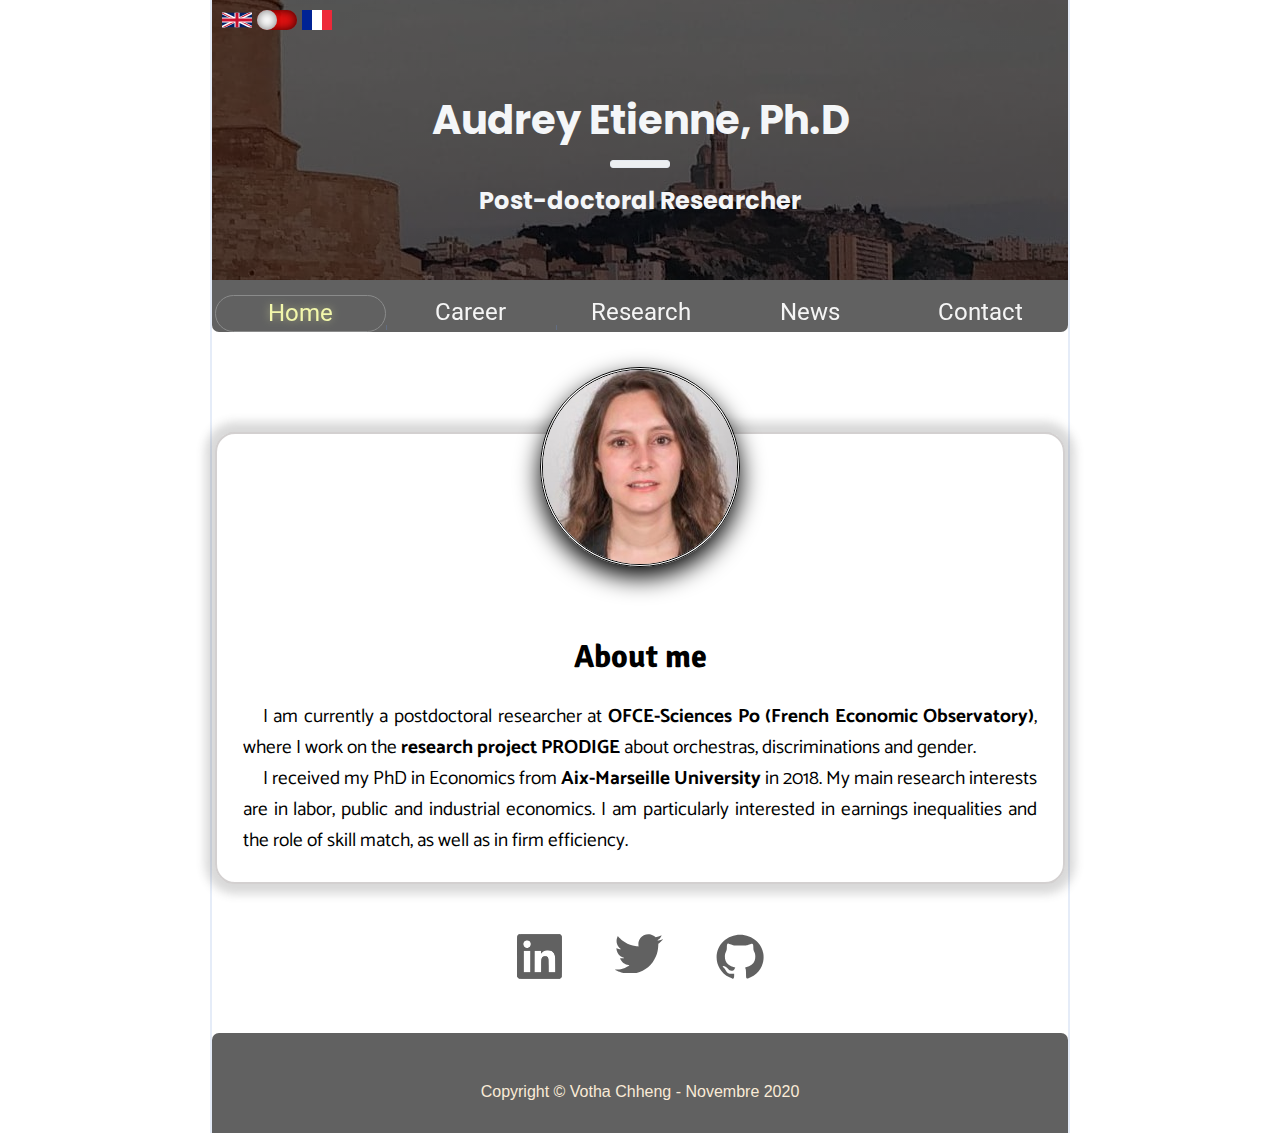
<file: index.html>
<!DOCTYPE html>
<html lang="en" prefix="og: https://ogp.me/ns#">
<head>
    <meta http-equiv="Content-Type" content="text/html"/>
    <meta charset="UTF-8">
    <meta name="viewport" content="width=device-width, initial-scale=1.0">
    <meta name="robots" content="all" />
    <meta name="description" content="Audrey Etienne PhD in economics and microeconometrics, economist. My main research interest are subjects such as labor, public and industrial economics, earnings inequalities and the role of skill match, as well as firm efficiency.">
    <meta property="og:url" content="https://audreyetienne.github.io"/>
    <meta property="og:type" content="website"/>
    <meta property="og:title" content="Audrey Etienne Ph.D economics, microeconometrics"/>
    <meta property="og:description" content="Audrey Etienne is a post-doctoral researcher in microeconometrics. Her main research interest are subjects such as labor, public and industrial economics, earnings inequalities and the role of skill match, as well as firm efficiency."/>
    <meta property="og:image" content="https://avatars.githubusercontent.com/u/68387731?v=4"/>
    <meta property="og:url" content="https://audreyetienne.github.io"/>
    <meta property="og:site_name" content="Audrey Etienne"/>
    <link rel="icon" type="image/png" href="./assets/bar-chart-svgrepo-com.svg">
    <link rel="stylesheet" href="singlePageStyle.css">
    <link href="https://fonts.googleapis.com/css2?family=Secular+One&display=swap" rel="stylesheet">
    <link href="https://fonts.googleapis.com/css2?family=Poppins&display=swap" rel="stylesheet">
    <link href="https://fonts.googleapis.com/css2?family=Nunito&display=swap" rel="stylesheet">
    <link href="https://fonts.googleapis.com/css2?family=Roboto:wght@300&display=swap" rel="stylesheet">
    <link rel="preconnect" href="https://fonts.gstatic.com">
    <link href="https://fonts.googleapis.com/css2?family=Signika&display=swap" rel="stylesheet">
    <link href="https://fonts.googleapis.com/css2?family=Josefin+Sans&display=swap" rel="stylesheet">
    <link href="https://fonts.googleapis.com/css2?family=Catamaran&display=swap" rel="stylesheet">
    <link href="https://fonts.googleapis.com/css2?family=Lora&display=swap" rel="stylesheet">
    <link href="https://fonts.googleapis.com/css2?family=Kanit&display=swap" rel="stylesheet">
    
    <title>Audrey Etienne PhD in Economics</title>
</head>
<body>
  <div class="container w-75" >
    <header>
        <div id="choix-langue">
            
        </div>
        <div class="header-content">
            
        </div>
    </header>

    <nav class="navbar sticky-top">
      <ul>
        <li id="nav-item-1" class="active"></li>
        <li id="nav-item-2"></li>
        <li id="nav-item-3"></li>
        <li id="nav-item-4"></li>
        <li id="nav-item-5"></li>
      </ul>
    </nav>

    <!-- Page d'accueil -->
    <div id="home" class="main-content">
      <main>
        <div class="border-id"><img src="./assets/id-photo.jpg" width = "200" class="photo-id"/></div>     
        <h3 class="titre"></h3>
        <p id="about-me"></p>    
      </main>
    
      <section>
        <div class="logos">
          <div>
            <a href="https://www.linkedin.com/in/audrey-etienne-ph-d-766a3b2a/" target="_blank">
              <svg width="45" viewBox="0 0 142 142" fill="none" xmlns="http://www.w3.org/2000/svg">
                <path d="M7.5479 141.209C5.14085 140.445 3.26336 139.003 1.89117 136.865C0.159696 134.167 0.271861 138.734 0.271861 70.9342C0.271861 16.2091 0.31725 9.22322 0.68192 7.82315C1.44243 4.90338 3.52039 2.43528 6.32552 1.11998L7.81249 0.42276H71.0479H134.283L135.77 1.11998C138.575 2.43528 140.653 4.90338 141.414 7.82315C141.779 9.22322 141.824 16.2091 141.824 70.9342C141.824 125.659 141.779 132.645 141.414 134.045C140.653 136.965 138.575 139.433 135.77 140.748L134.283 141.446L71.4448 141.495C21.2874 141.535 8.39266 141.477 7.5479 141.209V141.209ZM42.3406 87.0738V53.2071H31.7573H21.1739V87.0738V120.94H31.7573H42.3406V87.0738ZM76.4726 102.75C76.4731 91.3631 76.5803 83.6697 76.7594 82.179C77.3286 77.4405 79.0293 73.9003 81.5731 72.1588C83.8898 70.5727 84.9136 70.3069 88.775 70.2889C92.0271 70.2737 92.3049 70.3145 93.8713 71.0379C96.4889 72.2468 98.1695 74.5087 99.1475 78.1391C99.5421 79.6041 99.6114 82.1914 99.7409 100.303L99.8875 120.808L110.405 120.877L120.922 120.947V99.6906C120.922 86.6233 120.813 77.3211 120.64 75.5443C119.797 66.9064 117.69 61.5515 113.501 57.3942C109.957 53.8781 105.52 52.161 98.5142 51.5944C89.1287 50.8354 81.7723 53.9529 76.9734 60.7231L75.6781 62.5506V57.8789V53.2072H65.4917H55.3052V87.0739V120.941H65.8885H76.4719L76.4727 102.75L76.4726 102.75ZM35.5217 43.3973C38.8718 42.2687 41.2114 40.1701 42.7994 36.8694C44.9663 32.3649 43.971 26.8065 40.3488 23.1844C37.7755 20.6111 34.5806 19.4369 30.7949 19.673C26.4173 19.9461 22.6687 22.5439 20.7146 26.6587C18.6357 31.0363 19.4044 36.3354 22.6405 39.9347C25.0389 42.6023 27.9986 43.9085 31.6995 43.9325C33.2486 43.9426 34.3685 43.7857 35.5217 43.3973V43.3973Z" fill=" rgb(97, 97, 97)"/>
                <path d="M5.72018 140.045C4.77729 139.59 3.24649 137.997 2.31839 136.505L0.630951 133.792L0.786304 70.8861C0.921977 15.9495 1.08902 7.69562 2.1049 5.73112C4.64277 0.823434 0.173841 1.12201 71.0908 1.12201H135.545L137.865 3.20088C139.252 4.44377 140.465 6.49573 140.882 8.30356C141.797 12.2684 141.801 129.803 140.887 133.792C140.441 135.736 139.31 137.558 137.721 138.894L135.248 140.973L71.3412 140.922C26.7573 140.886 6.91618 140.621 5.72018 140.045ZM42.5863 86.9226V52.5268H31.625H20.6637V86.9226V121.318H31.625H42.5863V86.9226ZM76.7623 100.719C77.1347 78.4377 77.4325 76.6727 81.4449 72.9718C83.0239 71.5153 84.4757 71.0513 88.1946 70.8145C92.4062 70.5463 93.1867 70.7265 95.2187 72.4363C98.893 75.528 99.2827 78.2489 99.2827 100.806V121.318H110.305H121.328L121.027 95.8051C120.764 73.5291 120.551 69.812 119.351 66.5119C115.442 55.7557 108.651 51.4043 95.881 51.4739C87.7817 51.518 84.8744 52.6063 79.5498 57.5867L75.8482 61.0491V56.7666V52.4841L65.4539 52.6944L55.0595 52.9047L54.8628 87.1116L54.6661 121.318H65.5421H76.418L76.7623 100.719ZM38.6022 42.2099C42.5746 39.2441 43.7202 36.9 43.7202 31.7381C43.7202 26.5948 42.5727 24.2307 38.6572 21.3073C33.8697 17.7329 24.5722 19.562 21.442 24.6941C17.3823 31.3501 19.6927 40.1971 26.2692 43.1787C29.4649 44.6275 36.0578 44.1096 38.6022 42.2099V42.2099Z" fill=" rgb(97, 97, 97)"/>
              </svg>
            </a>
          </div>
          <div>
            <a href="#" target="_blank">
              <svg width="48" viewBox="0 0 245 203" fill="none" xmlns="http://www.w3.org/2000/svg">
                <path d="M57.2991 201.809C45.885 200.263 32.7515 196.883 22.5687 192.871C17.34 190.81 2.55459 183.617 0.634777 182.2C-0.152187 181.619 1.1153 181.502 10.7524 181.271C25.5331 180.917 34.5355 179.211 46.4756 174.502C57.134 170.298 74.0534 160.349 72.754 159.05C72.6392 158.935 70.5484 158.615 68.1078 158.338C60.8095 157.512 51.1184 153.826 44.5933 149.396C38.0963 144.986 32.3118 138.252 28.3173 130.45C26.8907 127.664 25.8342 125.205 25.9696 124.986C26.1051 124.767 30.4037 124.468 35.5222 124.322C44.6661 124.062 47.4323 123.706 47.7514 122.748C47.8398 122.483 46.6597 121.918 45.1291 121.492C43.5984 121.067 40.4426 119.893 38.1161 118.884C23.9987 112.761 12.7534 99.7686 9.10476 85.3654C8.15102 81.6005 6.80704 73.146 7.11357 72.8395C7.16647 72.7866 9.0365 73.4768 11.2692 74.3732C13.5019 75.2697 16.9896 76.431 19.0198 76.9539C23.4755 78.1015 30.005 78.7111 30.005 77.9794C30.005 77.7043 28.9592 76.7114 27.6809 75.7731C24.7825 73.6455 19.1748 67.6781 16.8376 64.2343C14.279 60.4642 11.4699 54.6647 10.1022 50.329C8.31943 44.6771 7.71675 39.548 8.03535 32.7386C8.3774 25.4279 9.50283 20.9781 12.8991 13.5077L14.2403 10.5576L17.2992 14.132C21.6225 19.184 33.5892 30.2786 39.325 34.5526C54.2952 45.7078 72.584 54.5254 90.2403 59.1006C98.3828 61.2105 108.153 62.8361 114.517 63.1401L120.206 63.4117L119.846 60.876C119.195 56.2917 119.366 45.1338 120.146 41.3581C123.144 26.8429 133.761 13.053 146.946 6.54832C158.669 0.765105 170.488 -0.53581 182.711 2.61175C190.377 4.58588 198.561 9.06067 204.402 14.4719L207.269 17.1283L212.402 15.7724C219.442 13.9124 224.921 11.9202 232.062 8.62315C235.393 7.0851 238.217 5.92506 238.338 6.04528C238.458 6.16549 237.469 8.3806 236.14 10.9678C231.894 19.2335 226.596 25.4735 220.05 29.9191C218.537 30.9465 217.299 32.021 217.299 32.3071C217.299 33.5342 230.051 30.8371 239.985 27.5091C242.333 26.7225 244.351 26.1761 244.469 26.2947C245.274 27.0994 231.059 42.3328 224.84 47.3307L221.156 50.2914L220.858 58.0805C219.998 80.5415 216.552 96.5138 208.519 115.276C187.686 163.929 145.842 195.573 94.0191 201.863C86.3494 202.794 64.3299 202.762 57.2991 201.809V201.809Z" fill=" rgb(97, 97, 97)"/>
              </svg>
            </a>
          </div>
          <div>
            <a href="https://github.com/audreyetienne" target="_blank">
              <svg width="48" viewBox="0 0 102 97" fill="none" xmlns="http://www.w3.org/2000/svg">
                <path d="M28.5271 91.9645C-1.65355 77.4933 -8.10951 38.4426 15.8794 15.4615C35.4546 -3.29116 66.9502 -3.29116 86.5253 15.4615C110.641 38.5636 104.029 77.6414 73.5571 92.1062C64.0649 96.6122 63.8298 96.428 63.8229 84.4794C63.8189 78.2677 63.4466 74.8253 62.6118 73.2923C61.4523 71.1629 61.4929 71.06 63.6692 70.6157C73.0096 68.7087 79.6759 63.8049 82.0423 57.1004C84.2581 50.8226 84.009 42.5355 81.4685 38.0115C79.9404 35.2903 79.416 33.0723 79.3714 29.1417C79.2851 21.5394 78.5738 19.9866 75.4516 20.5848C74.0678 20.8499 71.1704 21.8484 69.0131 22.8036C65.5597 24.3327 63.4801 24.5543 51.6232 24.6564C39.262 24.7628 37.8101 24.6217 33.9472 22.938C31.6325 21.9292 28.5458 20.8785 27.0878 20.6032C24.8225 20.1755 24.3393 20.3789 23.7649 22.0016C23.3953 23.0459 23.0661 26.259 23.0334 29.1417C22.9888 33.0723 22.4643 35.2903 20.9362 38.0115C18.3957 42.5355 18.1466 50.8226 20.3624 57.1004C22.7265 63.7982 29.4016 68.7127 38.7121 70.61L40.9517 71.0665L39.3715 74.1997C38.1225 76.6763 37.1897 77.4411 34.921 77.8489C30.9453 78.5634 28.2726 77.3826 24.98 73.4571C21.9723 69.8711 18.6928 67.8464 15.8922 67.8464C13.6015 67.8464 13.6953 69.8575 16.0599 71.4442C17.1011 72.1428 19.0944 74.577 20.4897 76.8535C24.2231 82.9449 26.635 84.3766 33.1635 84.3766H38.5722L38.5742 88.8518C38.5762 92.8647 37.6061 95.2623 35.9804 95.2623C35.6637 95.2623 32.3096 93.7783 28.5268 91.9645H28.5271Z" fill=" rgb(97, 97, 97)"/>
                </svg>
            </a> 
          </div>    
        </div>
      </section>

    </div>
    

    <!-- Career -->
    <div id="career" class="main-content hidden">
      <aside class="mini-navbar">
          <ul>
              <li><div></div></li>
              <li><div></div></li>
              <li><div></div></li>              
          </ul>   
      </aside>
      <div id="cv-titre"><small></small></div>
      <div id="down-arrow"><img src="./assets/down-arrow.svg" alt="down-arrow"></div>
      <main id="parcours">
        <h3 class="titre"></h3>
        <div class="action">
            
            <div id="annee-2020"></div>
            <div class="espace-scroll"></div>
            <h2></h2>
            
            <div>
              <table>
                <tr>
                  <td class="colonne-1">2019-2020</td><td class="description"></td>
                  
                </tr>
                <tr>
                  <td class="colonne-1">2019-2020</td><td class="description"></td>
                </tr>
                <tr>
                  <td class="colonne-1">2018-2019</td><td class="description"></td>
                </tr>
                <tr>
                  <td class="colonne-1">2017-2018</td><td class="description"></td>
                </tr>
                <tr>
                  <td class="colonne-1">2014-2018</td><td class="description"></td>
                </tr>
              </table>
            </div>

            <div id="annee-2019"></div>
            <div class="espace-scroll"></div>
            <h2></h2>
            <div>
              <table>
                <tr>
                  <td class="colonne-1">2019-2020</td><td class="description"></td>
                </tr>
                <tr>
                  <td class="colonne-1">2018-2019</td><td class="description"></td>
                </tr>
                <tr>
                  <td class="colonne-1">2017-2018</td><td class="description"></td>
                </tr>
                <tr>
                  <td class="colonne-1">2013 to date</td><td class="description"></td>
                </tr>
                <tr>
                  <td class="colonne-1">2012–2013</td><td class="description"></td>
                </tr>
                <tr>
                  <td class="colonne-1">2009–2010</td><td class="description"></td>
                </tr>
              </table>
            </div>

            <div id="annee-2018"></div>
            <div class="espace-scroll"></div>
            <h2></h2>
            <div>
              <table>
                <tr>
                  <td class="colonne-1">2011–2014</td><td class="description"></td>
                </tr>
                <tr>
                  <td class="colonne-1">2007–2011</td><td class="description"></td>
                </tr>
              </table>
            </div>
        
        <div id="up-arrow" class="up-arrow">
            <img src="./assets/up-arrow.svg" alt="up-arrow">
        </div>
        <small></small>
    </main>
    <div id="cv-conteneur">
      <div>
      <h5></h5>
      </div>     
      <div id="pdf-cv">        
          <a href ="./downloads/Audrey_Etienne_CV2020.pdf" download="CV_Audrey_Etienne"><img src="./assets/cv.svg" width ="80" alt="cv-telecharger" ></a>
      </div>
    </div>
    </div>

    <!-- Work -->
    <div id="work" class="main-content hidden">
      <main>
        <div id="work-main">
          <h3 class="titre"></h3>
          <ul id="work-items">
            <li class="selected"><span>Working papers</span>  
            </li>
            <li><span>Work in progress</span>  
            </li>
          </ul>
          <div class="choix-liste">
            <div class="conteneur-liste display">
              <h4>Working papers</h4>
              <ul>
                <li>
                  <div class="list-title">&#8226; <a href="https://www.iza.org/publications/dp/11924/public-sector-wage-gaps-over-the-long-run-evidence-from-panel-administrative-data" target="_blank" >Public Sector	Wage	Gaps over	the	Long Run	:	Evidence from Panel Administrative Data</a></div>
                  <span>Joint with <b>O. Bargain</b> & <b>B. Melly</b> (2018)</span>
                  <div class="work-date">Show abstract &#x25bc;</div>
                  <div class="work-text-container">
                    <div class="work-text">
                        <p>
                            <b>With	the	increase in	national	debts</b>,	pay	freezes	are	imposed	for	several	years	in	the	public sector	of	some	countries,	at	the	risk	of	decreasing	the	quality	of	public	services.	Since	public wage	setting	policies	should	account	for	relevant	comparisons	with the	private	sector,	<b>we provide	novel	evidence	on	the	public	sector	wage	gap	throughout	the	wage	distribution	in	France,	taking	a	long-term	perspective</b>.	
                        </p>
                        <p>
                            We	exploit	a	long	administrative	panel	dataset	(1988-2013)	and	suggest	methodological	innova&shy;tions.	We	estimate	the	public	sector	premia/penalties on	the	unconditional	wage	distribution	while	accounting	for	quantile-specific	fixed	effects	and	a	jack&shy;knife	correction	for	the	potential	incidental	parameter	bias.	We	find	that	the	public	wage	gap	is	broadly	negative	in	France,	with	larger	penalties	at	the	top,	which	con&shy;tribute	to	a	compression	of	the	wage	distribution	by	the	public	sector.	We	show	that	<b>this	com&shy;pression	effect	is	partly	concealed	by	the	incidental	parameter	bias</b>.	Time	changes	in	the	wage	gap	over	25	years	are	consistently	explained	by	a	mix	of	political	and	business	cycles.	The	unobserved	skill	gap	between	sectors	reveals	the	extent	of	positive	selection	into	public	jobs.	It	tends	to	decline	in	the	1990s, a	period	characterized	by	the	growth	of	public	employment	and	a	move	towards	less selective	recruitment	schemes.	More	cri&shy;tically, it	totally	disappears	among	top	earners	in	the	recent	period,	suggesting	the	detrimental	effect	of	nominal	wage	freeze	and	the	absence	of	performance-based	re&shy;muneration	among	public	sector	executives.	
                        </p>
                    </div>
                    <div class="keywords-container">
                        <div class="keywords">Keywords :</div>
                        <div class="keywords-span">
                            <div ><span class="key-item">public sector</span></div>
                            <div><span class="key-item">wage gap</span></div>
                            <div ><span class="key-item">unconditional quantile regression</span></div>
                            <div ><span class="key-item">fixed effects</span></div>
                        </div>  
                    </div>
                  </div>
                </li>
                <li>
                  <div class="list-title">&#8226; <a href="https://www.sciencedirect.com/science/article/pii/S0147596721000147" target="_blank" >Informal Pay Gaps in Good and Bad Times : Evidence from Russia</a></div>
                  <span>Joint with <b>O. Bargain</b> & <b>B. Melly</b> (2018)</span>
                  <div class="work-date">Show abstract &#x25bc;</div>
                  <div class="work-text-container">
                    <div class="work-text">
                      <p>
                        <b>Poverty and inequality</b> have been rising since the great recession in Russia. An under-studied aspect is the role played by informal work, which is traditionally large but has further increased recently. To cha&shy;racterize the heterogeneity of the labor force and the wage dynamics around the crisis, we undertake detailed estimations of the informal pay gap at the mean and along the distribution, relying on the Russian Longitudinal Monitoring Survey 2003-2015. Our approach com&shy;prises three original features: 
                        <b><ul>
                          <li>(i) we rely on unconditional quantile effects of informality (rather than on conditional wage gaps, more difficult to interpret);</li>
                          <li>(ii) we incorporate quantilespecific fixed effects using a tractable approach;</li>
                          <li>(iii) we suggest a treatment of the incidental parameter bias.</li>
                        </ul></b>
                        </p>
                      <p>
                        Over the period, small informal wage penalties are found among the low-wage workers but do not suggest heavily segmented labor markets. An earning premium is observed for informal self-em&shy;ployed in the upper half of the distribution.<b> Important gender dif&shy;ferences are observed.</b>
                      </p>
                      <p>
                        While individual fixed effects play no role for women, <b>there is a substantial negative selection into informal salary work for men on average and particularly at low wages</b>. It arises in the wake of the Great Recession, pointing to a shakeout of less productive wor&shy;kers in the formal sector while low-tier informal employment tends to become more of a last resort option.
                      </p>
                    </div>
                    <div class="keywords-container">
                        <div class="keywords">Keywords :</div>
                        <div class="keywords-span">
                          <div ><span class="key-item">Russia</span></div>
                          <div><span class="key-item">informal employment</span></div>
                          <div ><span class="key-item">wage gap</span></div>
                          <div ><span class="key-item">unconditional quantile regression</span></div>
                          <div ><span class="key-item">fixed effects</span></div>
                          <div ><span class="key-item">incidental parameter bias</span></div>
                          <div ><span class="key-item">jackknife</span></div> 
                        </div>  
                    </div>
                  </div>
                </li>
              </ul>
            </div>
            <div class="conteneur-liste">
              <h4>Work in progress</h4>
              <ul>
                <li>
                  <div class="list-title">&#8226; Analysis of Labour-Managed Firms in Good and Bad Times</div>
                  <span>(2020)</span>
                  <div class="work-date">Show abstract &#x25bc;</div>
                  <div class="work-text-container">
                    <div class="work-text">
                      <p>
                        <b>The Great Recession</b> recently revealed the resilience of labour-managed firms showing fewer
                        lay-offs and bankruptcies than other firms. Previous studies pointed to a higher or similar
                        productivity level in <b>French labour-managed firms (SCOP)</b>.
                        </p>
                        <p>However, the short-term dy&shy;namics of labour-managed firms productivity has still not been investigated, especially in reaction to an economic crisis. We make use of a large French employee-employer administrative panel data set covering years 2005-2011 to do a precise study of labour-managed firms resilience and its factors. We adress more specifically the role of workers self-selection by accoun&shy;ting for labour composition and workers non-pecuniary mo&shy;tives estimated via a Roy selection model extended with non-pecuniary de&shy;cision factors. <b>We find that French labour-managed firms resilience may not be explained by a higher productivity level but by institu&shy;tional and financial specificities and possibly labour costs adjust&shy;ments</b>. We also confirm for the recent period and on a large scale that the SCOP total factor pro&shy;ductivity level is not significantly different from the other firms.
                        </p>
                        <p><b>Finally</b>, we find results that sup&shy;port the hypothesis that employees non-pecuniary motives accounts for a part of French labour-ma&shy;naged firms productivity in two of the three industries studied (manu&shy;facturing and transports), while SCOP-specific non-pecuniary mo&shy;tives factors (democratic go&shy;vernance) may be less effective in other industries (trade).
                        </p>
                    </div>
                    <div class="keywords-container">
                      <div class="keywords">Keywords :</div>
                      <div class="keywords-span">
                        <div><span class="key-item">labour-managed firm</span></div>
                        <div><span class="key-item">non-pecuniary motives</span></div>
                        <div><span class="key-item">productivity</span></div>
                        <div><span class="key-item">employee ownership</span></div>
                        <div><span class="key-item">worker cooperative</span></div>
                      </div> 
                    </div>
                  </div> 
                </li>
              </ul>
            </div>    
      </main>
    </div>


    <!-- News -->
    <div id="news" class="main-content hidden">
      <main>    
        <h3 class="titre"></h3>
        <div class="separation"></div>
        <div class="news-content"></div>
      </main>
    </div>



    <!-- Contact -->
    <div id="contact" class="main-content hidden">
      <main>    
        <h3 class="titre">Contact</h3>
        <div class="card">
          <div class="logos">
            <div>
              <a href="https://www.linkedin.com/in/audrey-etienne-ph-d-766a3b2a/" target="_blank">
                <svg width="45" viewBox="0 0 142 142" fill="none" xmlns="http://www.w3.org/2000/svg">
                  <path d="M7.5479 141.209C5.14085 140.445 3.26336 139.003 1.89117 136.865C0.159696 134.167 0.271861 138.734 0.271861 70.9342C0.271861 16.2091 0.31725 9.22322 0.68192 7.82315C1.44243 4.90338 3.52039 2.43528 6.32552 1.11998L7.81249 0.42276H71.0479H134.283L135.77 1.11998C138.575 2.43528 140.653 4.90338 141.414 7.82315C141.779 9.22322 141.824 16.2091 141.824 70.9342C141.824 125.659 141.779 132.645 141.414 134.045C140.653 136.965 138.575 139.433 135.77 140.748L134.283 141.446L71.4448 141.495C21.2874 141.535 8.39266 141.477 7.5479 141.209V141.209ZM42.3406 87.0738V53.2071H31.7573H21.1739V87.0738V120.94H31.7573H42.3406V87.0738ZM76.4726 102.75C76.4731 91.3631 76.5803 83.6697 76.7594 82.179C77.3286 77.4405 79.0293 73.9003 81.5731 72.1588C83.8898 70.5727 84.9136 70.3069 88.775 70.2889C92.0271 70.2737 92.3049 70.3145 93.8713 71.0379C96.4889 72.2468 98.1695 74.5087 99.1475 78.1391C99.5421 79.6041 99.6114 82.1914 99.7409 100.303L99.8875 120.808L110.405 120.877L120.922 120.947V99.6906C120.922 86.6233 120.813 77.3211 120.64 75.5443C119.797 66.9064 117.69 61.5515 113.501 57.3942C109.957 53.8781 105.52 52.161 98.5142 51.5944C89.1287 50.8354 81.7723 53.9529 76.9734 60.7231L75.6781 62.5506V57.8789V53.2072H65.4917H55.3052V87.0739V120.941H65.8885H76.4719L76.4727 102.75L76.4726 102.75ZM35.5217 43.3973C38.8718 42.2687 41.2114 40.1701 42.7994 36.8694C44.9663 32.3649 43.971 26.8065 40.3488 23.1844C37.7755 20.6111 34.5806 19.4369 30.7949 19.673C26.4173 19.9461 22.6687 22.5439 20.7146 26.6587C18.6357 31.0363 19.4044 36.3354 22.6405 39.9347C25.0389 42.6023 27.9986 43.9085 31.6995 43.9325C33.2486 43.9426 34.3685 43.7857 35.5217 43.3973V43.3973Z" fill="#6C5D53"/>
                  <path d="M5.72018 140.045C4.77729 139.59 3.24649 137.997 2.31839 136.505L0.630951 133.792L0.786304 70.8861C0.921977 15.9495 1.08902 7.69562 2.1049 5.73112C4.64277 0.823434 0.173841 1.12201 71.0908 1.12201H135.545L137.865 3.20088C139.252 4.44377 140.465 6.49573 140.882 8.30356C141.797 12.2684 141.801 129.803 140.887 133.792C140.441 135.736 139.31 137.558 137.721 138.894L135.248 140.973L71.3412 140.922C26.7573 140.886 6.91618 140.621 5.72018 140.045ZM42.5863 86.9226V52.5268H31.625H20.6637V86.9226V121.318H31.625H42.5863V86.9226ZM76.7623 100.719C77.1347 78.4377 77.4325 76.6727 81.4449 72.9718C83.0239 71.5153 84.4757 71.0513 88.1946 70.8145C92.4062 70.5463 93.1867 70.7265 95.2187 72.4363C98.893 75.528 99.2827 78.2489 99.2827 100.806V121.318H110.305H121.328L121.027 95.8051C120.764 73.5291 120.551 69.812 119.351 66.5119C115.442 55.7557 108.651 51.4043 95.881 51.4739C87.7817 51.518 84.8744 52.6063 79.5498 57.5867L75.8482 61.0491V56.7666V52.4841L65.4539 52.6944L55.0595 52.9047L54.8628 87.1116L54.6661 121.318H65.5421H76.418L76.7623 100.719ZM38.6022 42.2099C42.5746 39.2441 43.7202 36.9 43.7202 31.7381C43.7202 26.5948 42.5727 24.2307 38.6572 21.3073C33.8697 17.7329 24.5722 19.562 21.442 24.6941C17.3823 31.3501 19.6927 40.1971 26.2692 43.1787C29.4649 44.6275 36.0578 44.1096 38.6022 42.2099V42.2099Z" fill="white"/>
                </svg>
              </a>
            </div>
            <div>
              <a href="#" target="_blank">
                <svg width="48" viewBox="0 0 245 203" fill="none" xmlns="http://www.w3.org/2000/svg">
                  <path d="M57.2991 201.809C45.885 200.263 32.7515 196.883 22.5687 192.871C17.34 190.81 2.55459 183.617 0.634777 182.2C-0.152187 181.619 1.1153 181.502 10.7524 181.271C25.5331 180.917 34.5355 179.211 46.4756 174.502C57.134 170.298 74.0534 160.349 72.754 159.05C72.6392 158.935 70.5484 158.615 68.1078 158.338C60.8095 157.512 51.1184 153.826 44.5933 149.396C38.0963 144.986 32.3118 138.252 28.3173 130.45C26.8907 127.664 25.8342 125.205 25.9696 124.986C26.1051 124.767 30.4037 124.468 35.5222 124.322C44.6661 124.062 47.4323 123.706 47.7514 122.748C47.8398 122.483 46.6597 121.918 45.1291 121.492C43.5984 121.067 40.4426 119.893 38.1161 118.884C23.9987 112.761 12.7534 99.7686 9.10476 85.3654C8.15102 81.6005 6.80704 73.146 7.11357 72.8395C7.16647 72.7866 9.0365 73.4768 11.2692 74.3732C13.5019 75.2697 16.9896 76.431 19.0198 76.9539C23.4755 78.1015 30.005 78.7111 30.005 77.9794C30.005 77.7043 28.9592 76.7114 27.6809 75.7731C24.7825 73.6455 19.1748 67.6781 16.8376 64.2343C14.279 60.4642 11.4699 54.6647 10.1022 50.329C8.31943 44.6771 7.71675 39.548 8.03535 32.7386C8.3774 25.4279 9.50283 20.9781 12.8991 13.5077L14.2403 10.5576L17.2992 14.132C21.6225 19.184 33.5892 30.2786 39.325 34.5526C54.2952 45.7078 72.584 54.5254 90.2403 59.1006C98.3828 61.2105 108.153 62.8361 114.517 63.1401L120.206 63.4117L119.846 60.876C119.195 56.2917 119.366 45.1338 120.146 41.3581C123.144 26.8429 133.761 13.053 146.946 6.54832C158.669 0.765105 170.488 -0.53581 182.711 2.61175C190.377 4.58588 198.561 9.06067 204.402 14.4719L207.269 17.1283L212.402 15.7724C219.442 13.9124 224.921 11.9202 232.062 8.62315C235.393 7.0851 238.217 5.92506 238.338 6.04528C238.458 6.16549 237.469 8.3806 236.14 10.9678C231.894 19.2335 226.596 25.4735 220.05 29.9191C218.537 30.9465 217.299 32.021 217.299 32.3071C217.299 33.5342 230.051 30.8371 239.985 27.5091C242.333 26.7225 244.351 26.1761 244.469 26.2947C245.274 27.0994 231.059 42.3328 224.84 47.3307L221.156 50.2914L220.858 58.0805C219.998 80.5415 216.552 96.5138 208.519 115.276C187.686 163.929 145.842 195.573 94.0191 201.863C86.3494 202.794 64.3299 202.762 57.2991 201.809V201.809Z" fill="white"/>
                </svg>
              </a>
            </div>
            <div>
              <a href="https://github.com/audreyetienne" target="_blank">
                <svg width="48" viewBox="0 0 102 97" fill="none" xmlns="http://www.w3.org/2000/svg">
                  <path d="M28.5271 91.9645C-1.65355 77.4933 -8.10951 38.4426 15.8794 15.4615C35.4546 -3.29116 66.9502 -3.29116 86.5253 15.4615C110.641 38.5636 104.029 77.6414 73.5571 92.1062C64.0649 96.6122 63.8298 96.428 63.8229 84.4794C63.8189 78.2677 63.4466 74.8253 62.6118 73.2923C61.4523 71.1629 61.4929 71.06 63.6692 70.6157C73.0096 68.7087 79.6759 63.8049 82.0423 57.1004C84.2581 50.8226 84.009 42.5355 81.4685 38.0115C79.9404 35.2903 79.416 33.0723 79.3714 29.1417C79.2851 21.5394 78.5738 19.9866 75.4516 20.5848C74.0678 20.8499 71.1704 21.8484 69.0131 22.8036C65.5597 24.3327 63.4801 24.5543 51.6232 24.6564C39.262 24.7628 37.8101 24.6217 33.9472 22.938C31.6325 21.9292 28.5458 20.8785 27.0878 20.6032C24.8225 20.1755 24.3393 20.3789 23.7649 22.0016C23.3953 23.0459 23.0661 26.259 23.0334 29.1417C22.9888 33.0723 22.4643 35.2903 20.9362 38.0115C18.3957 42.5355 18.1466 50.8226 20.3624 57.1004C22.7265 63.7982 29.4016 68.7127 38.7121 70.61L40.9517 71.0665L39.3715 74.1997C38.1225 76.6763 37.1897 77.4411 34.921 77.8489C30.9453 78.5634 28.2726 77.3826 24.98 73.4571C21.9723 69.8711 18.6928 67.8464 15.8922 67.8464C13.6015 67.8464 13.6953 69.8575 16.0599 71.4442C17.1011 72.1428 19.0944 74.577 20.4897 76.8535C24.2231 82.9449 26.635 84.3766 33.1635 84.3766H38.5722L38.5742 88.8518C38.5762 92.8647 37.6061 95.2623 35.9804 95.2623C35.6637 95.2623 32.3096 93.7783 28.5268 91.9645H28.5271Z" fill="white"/>
                </svg>
              </a>              
            </div>
            <div>
              <a href="mailto:audrey.etienne@sciencespo.frm">
                <svg width="49" height = "50" viewBox="0 0 349 264" fill="none" xmlns="http://www.w3.org/2000/svg">
                  <path d="M291.929 263.346H54.2855C23.2783 263.346 -1.94446 238.124 -1.94446 207.116V57.0908C-1.94446 26.0875 23.2822 0.86084 54.2855 0.86084H291.929C322.933 0.86084 348.156 26.0875 348.156 57.0908V207.116C348.156 238.124 322.933 263.346 291.929 263.346ZM54.2855 17.3039C32.3459 17.3039 14.4986 35.1512 14.4986 57.0908V207.116C14.4986 229.056 32.3459 246.907 54.2855 246.907H291.929C313.869 246.907 331.716 229.056 331.716 207.116V57.0908C331.716 35.1512 313.869 17.3039 291.929 17.3039H54.2855V17.3039Z" fill="white"/>
                  <path d="M41.0167 57.8727C83.0443 98.8266 125.072 139.777 167.099 180.731C174.934 188.363 186.958 176.366 179.112 168.718C137.084 127.768 95.0566 86.8143 53.029 45.8642C45.1946 38.2282 33.1706 50.2288 41.0167 57.8727Z" fill="white"/>
                  <path d="M179.112 180.731C221.139 139.781 263.167 98.8266 305.194 57.8766C313.037 50.2327 301.02 38.2282 293.182 45.8642C251.154 86.8143 209.127 127.768 167.099 168.718C159.257 176.362 171.273 188.367 179.112 180.731Z" fill="white"/>
                  <path d="M304.731 209.719C276.766 183.197 248.797 156.679 220.832 130.157C212.9 122.637 200.868 134.626 208.82 142.169C236.785 168.691 264.754 195.209 292.719 221.731C300.651 229.251 312.683 217.258 304.731 209.719Z" fill="white"/>
                  <path d="M54.2505 221.727C82.2157 195.205 110.185 168.687 138.15 142.165C146.097 134.626 134.073 122.63 126.138 130.153C98.1725 156.675 70.2034 183.193 42.2382 209.715C34.2909 217.254 46.3149 229.254 54.2505 221.727Z" fill="white"/>
                  </svg>
              </a>
            </div>    
          </div>
        </div>   
      </main>
    </div>
  
    


    <!-- Footer -->
    <div class="footer">
        
    </div>
</div>    
    <script src="./Components/choixLangue.js"></script>
    <script src="./Components/header.js"></script>
    <script src="./Components/menu.js"></script>
    <script src="./Components/routageMenu.js"></script>
    <script src="./Components/homePageContent.js"></script>
    <script src="./Components/careerPageContent.js"></script>
    <script src="./Components/workPageContent.js"></script>
    <script src="./Components/newsPageContent.js"></script>
    <script src="./Components/footer.js"></script>
</body>
</html>
</file>
<file: singlePageStyle.css>
:root{
    --main-color : rgb(97, 97, 97);
}

*{
    box-sizing: border-box;
    margin: 0;
    padding: 0
}
html {
    scroll-behavior: smooth;
}
body{
    margin: 0 auto;
    padding: 0;
    width: 1490px;
    border-left: 2px solid rgb(229, 236, 248);
    border-right: 2px solid rgb(229, 236, 248);   
}

/***********Header***************/
header{
    position:relative;
    background:linear-gradient(
        rgba(0, 0, 0, 0.6), 
        rgba(0, 0, 0, 0.6)
      ), url("./assets/banner.jpg");
    background-position: top -590px right -60px;
}
.header-content{
    display: flex;
    flex-direction: column;
    height: 240px;
    width: 100%;
    align-items: center;
}
h1{
    margin-top: 50px;
    font-weight: bold;
    font-family:'Poppins', sans-serif;
    font-size: 2.5rem;
    color: rgb(244, 246, 248);
}

h2{
    padding-top: 5px;
    color: rgb(244, 246, 248);
    font-family:'Poppins', sans-serif;
}


.trait{
    height: 0.5rem;
    width : 60px;
    margin: 10px auto;
    border-radius: 3px;
    border: 1px solid rgb(229, 233, 240);
    background-color : rgb(237, 239, 241)
}

/*************Toggle Button********************/
#choix-langue{
    display: flex;
    padding: 10px 10px;
}
.toggle-button{
    margin: 0px 5px;
    position: relative;
    height : 20px;
    width : 40px;
    background-color : rgba(255, 0, 0, 0.8);
    border-radius: 20px;
    box-shadow: inset 0px 0px 10px rgb(54, 0, 0);
    cursor : pointer;
}
.toggler{
    position: absolute;
    background-color: white;
    width : 20px;
    height : 20px;
    border-radius: 20px;
    box-shadow : inset 0px 0px 10px rgb(0,0,0,0.5);
    top :0;
    left:0;
    transition : all 500ms ;
}
.slide{
    transform: translateX(100%);
}

.fr{
    background-color : rgb(0, 120, 255);
    box-shadow: inset 0px 0px 10px rgb(0, 0, 255);
}

/**************Menu********************/
nav{
    top: 0;
    position: sticky;
    position : -webkit-sticky;
    display: flex;
    background-color: var(--main-color);    
    justify-content: space-around;
    width: 100%;
    padding-top: 5px;
    padding-bottom: 0;
    height: 100%;
    line-height:25px;
    z-index: 100;
    border-radius: 0px 0px 7px 7px;
}
nav ul{
    display: flex;
    min-width: 850px;   
    width: 60%;
    list-style: none;
    margin-bottom: 0 auto;
    padding-top: 10px;
    padding-inline-start: 0;
}
nav ul li{
    cursor: pointer;
    text-align: center;
    font-size: 1.5em;
    width: 500px;
    overflow: hidden;
    padding: auto auto;
    font-family: 'Roboto', sans-serif;
    color: whitesmoke;
}

nav ul li::before{
    content: "";
    display: flex;
    height: 5px;
    width: 80%;
    background-color: rgb(101, 152, 248);
    transform: translateX(150%);
    z-index: 1000;
}
nav ul li:hover::before{
    content: "";
    text-align: center;
    background-color: rgb(138, 139, 139);  
    transform: translateX(10%);
    z-index: 1000;
    height: 5px;
    width: 80%;
    border-radius: 5px;
    transition: all 500ms;
}
nav ul li::after{
    content: "";
    display: flex;
    height: 5px;
    width: 80%;
    background-color:rgb(101, 152, 248);
    transform: translateX(-100%);
    z-index: 1000;
}
nav ul li:hover::after{
    content: "";
    text-align: center;
    background-color:rgb(138, 139, 139); 
    transform: translateX(10%);
    z-index: 1000;
    height: 5px;
    width: 80%;
    border-radius: 5px;
    transition: all 500ms;
}
nav ul li a:hover{
    color:white;
    text-shadow: 0px 0px 8px rgb(169, 172, 149);
    text-decoration: none;
    transition: all 200ms;
}
.active{
    color:rgb(242, 247, 171);
    text-shadow: 0px 0px 8px rgb(168, 173, 130);
    text-decoration: none;
    transition: all 200ms;
    border: 1px solid rgb(138, 139, 139); 
    border-radius: 20px;
}


main{
    display: flex;
    flex-direction: column;
    align-items: center;
    border: double 2px rgba(168, 162, 162, 0.5);
    width: 850px;
    border-radius: 20px;
    box-shadow: 0px 0px 10px 10px rgba(65, 63, 63, 0.2);
    margin: 100px auto 50px auto;
    padding:1.5% 3% 3% 3%;
    font-family: 'Nunito', sans-serif;
}
.border-id{
    overflow: hidden;
    height: 200px;
    width: 200px;
    border-radius: 50%;
    border : double 3px rgb(0, 0, 0);
    box-shadow: 0px 10px 25px;
    margin-bottom: 40px;
    transform:translateY(-80px)
}
.photo-id{
    padding: 0;
}

/****************Home***********************/
#home main .titre{
    font-size: 2em;
    margin-top: -50px;
    margin-bottom:25px;
}

main .titre {
    font-size: 2em;
    margin-top: 20px;
    margin-bottom:25px;
    font-family: 'Signika', sans-serif;
}
main p{
    text-indent: 20px;
    text-align: justify;
}
#about-me{
    font-family: 'Catamaran', serif;
    font-size: 1.2em;
}
.logos{
    width:300px;
    display: flex;
    justify-content: space-around;
    margin: 0 auto 50px auto;
}
.logos div{
    padding: 0 20px;
}
.logos div:hover{
    transition: all 500ms;
    transform: scale(1.2) translateY(-5px);
}


/**************Parcours**********************/
.espace-scroll{
    height: 75px;
    width: 100%;
}

#cv-titre{
    font-family: "Nunito", sans-serif;
    margin : 40px auto 0px auto;
    text-align: center
}
#down-arrow{
    width: 38px;
    margin : 10px auto;
    cursor: pointer;
}
#career{
    margin : 0 auto;
    position: relative; 
}
.mini-navbar{
    display : none;
    position:fixed;
    top : 190px;
    width: 300px;
    margin-top : 250px;
    margin-right: auto;
    margin-bottom : 0px;
    font-family: 'Secular One', sans-serif;
}
.mini-navbar ul{
    padding : 0;
}
.mini-navbar ul li{
    color : var(--main-color);
    text-align: center;
    font-size:1.2em;
    list-style-type: none;
    width:150px;
    height:75px;
    margin-bottom: 3px;
    border-radius: 5px;
    box-shadow: 5px 1px 10px 2px grey;
    border : 2px solid rgb(138, 139, 139,0.4);
    cursor : pointer;
}
.mini-navbar ul li:nth-child(1){
    padding-top:20px ;
}
.mini-navbar ul li:nth-child(2){
    padding-top:20px ;
}
.mini-navbar ul li:nth-child(3){
    padding-top:20px ;
}
.mini-navbar ul li:nth-child(4){
    padding-top:5px ;
}
.selected{
    color : white !important;
    background-color: var(--main-color) ;  
}

#parcours{
    margin : 30px auto;   
}
.action h2{
    color : white;
    text-indent: 0;
    background-color: var(--main-color) ;
    width: 250px;
    height: 50px;
    border-radius: 3px;
    border : 1px solid rgb(84, 85, 87);
    box-shadow: 0px 10px 12px 5px rgb(122, 130, 145);
    margin-top: 30px;
    margin-bottom : 30px;
    text-align: center;
}
table{
    border-spacing: 10px;
    
}
tr{
    height: 3em;
    vertical-align: top;   
}
.colonne-1{
    font-family: 'Kanit', sans-serif;
    font-size: 1.2em;
    text-align : right;
    font-weight: bolder;
    width : 150px;
    border-left: 5px solid rgb(116, 113, 113) ;
    padding-right : 15px
}
.description{
    padding-top: 2.8px;
    font-size: 1.1em;
}


.up-arrow{
    margin-top: 95px;
}
.periode{
    font-weight: bold;
}

div h5{
    font-family : "Poppins", sans-serif;
    font-size: 1em;
    margin-top: 0px;
    padding : 10px;
    margin-bottom : 20px;
    text-align: center; 
}
#pdf-cv{
    width : 80px ;
    margin:0px auto 0px auto; 
}
#up-arrow{
    text-align : center;
    cursor: pointer;
}
#cv-conteneur{
    width : 300px;
    height : 300px;
    padding-top: 70px;
    padding-left: 10px;
    padding-right: 10px;
    margin : 250px auto 150px auto;
    border-radius: 50%;
    background-color: rgb(218, 214, 214)
}
@media (max-width : 1400px){
    .colonne-1{
        font-size: 1em;
        text-align : left;
        width : 15px;
        padding-left: 3px;
    }
}


/***********Travaux***************/
#work-main{
    width : 100%;
}
#work main .titre{
    text-align:center;
}
#work-items{
    display: flex;
    flex-direction: row;
    justify-content: center;
}
#work-items li{
    display:table;
    list-style: none;
    width : 175px;
    height : 4em;
    text-align : center;
    padding : 3px;
    border : 1px solid var(--main-color);
    border-radius : 10px;
    margin : 0 5px 50px 5px;
    cursor: pointer;
    font-family: 'Josefin Sans', sans-serif;
    transition: all 0.3s;
}
#work-items li:hover{
    transform : scale(1.1);
    
}
#work-items li span{
    display:table-cell;
    vertical-align:middle;
    font-weight : bold;
}
.choix-liste{
    display:flex;
    flex-wrap: nowrap;
    overflow: hidden;
}
.conteneur-liste{
    min-width : 100%;
    margin: 10px;
    transition : all 500ms;
}
.conteneur-liste h4{
    width:80%;
    font-weight : bold;
    font-size: 1.2em;
    margin-bottom: 30px;
    border-bottom : 1px solid black
}
.conteneur-liste ul li{
    list-style-type : none;
}
.conteneur-liste ul li .list-title{
    font-weight : bold;
    font-size: 1.1em;
    font-style:italic;
    padding-bottom: 5px;
    width: 90%;
}

.work-date{
    font-family: 'Josefin Sans', sans-serif;
    width: 9em;
    background-color: rgb(255, 255, 255);
    border-radius : 3px;
    color: black;
    font-weight : bold;
    text-align: center;
    margin: 10px 0 20px 0;
    padding : 5px ;
    cursor: pointer;
    border: 1px solid var(--main-color);
}
.keywords-container{
    margin : 30px 0 15px 0;
}
.keywords{
    font-size: 1em;
    background-color:grey;
    border-radius : 8px;
    text-align: center;
    margin-bottom: 10px;
    margin-right: 2px;
    padding : 4px ;
    color:white;
    font-weight : bold;
}
.keywords-span{
    display: flex;
    justify-content: center;
    flex-wrap: wrap;
    text-align: center;
    width : 100%;
}
.key-item{
    width: 100%;
    height: 100%;
    font-size: 1em;
    background-color: rgb(255, 255, 255);
    border-radius : 8px;
    font-weight : bold;
    text-align: center;
    line-height: 2em;
    margin-bottom: 10px;
    margin-right: 2px;
    padding : 2px ;
    border:1px solid rgb(214, 213, 213)
}
.work-text{
    margin-top: 10px ;
    font-family: 'Lora', serif;
    font-size : 1.1em;
}
.work-text ul li{
    margin: 5px 0 5px 20px ;
    list-style-type:none;
    overflow:hidden;  
}

.work-text-container{
    overflow : hidden;
    max-height : 0;
    width :90%;
    margin-top: 30px ;
    margin-bottom : 50px;
    padding-right : 5px ;
    border-bottom : 3px solid black;
    transition : max-height 0.5s;
}
.chosen{
    background-color: grey;
    color : white;
}

@media  (max-width : 860px){
    #work-items {
        display : flex;
        flex-direction: column;
        justify-content:center;
    }
    #work-items li{
        margin : 0 auto 10px auto;
    }
    .conteneur-liste{
        justify-content : left;
        min-width : 330px;
        margin: 10px;
        transition : all 500ms;
    }
}
/*****************Actualités*******************************/
#news main .titre{
    margin-bottom : 50px
}
.news-content{
    border : 1px solid rgb(230, 230, 225);
    border-radius: 10px;
    padding : 10px;
    margin-bottom : 10px;
}
.separation{
    background-color : black;
    width : 100%;
    height : 3px;
    margin-bottom : 50px;
    border-radius : 10px;
}
.date-news{
    width: 8em;
    background-color: grey;
    border-radius : 8px;
    color :rgb(255, 255, 255);
    font-weight : bold;
    text-align: center;
    /* font-style : italic; */
    padding : 3px ;
}
.news-description{
    text-align : center;
    font-family: 'Signika', sans-serif;
    font-size : 1.1em;
    padding : 5px;
}
.news-link{
    text-align: center;
}
/**********Contact**************/
#contact{
    margin-bottom: 100px;
}
.card{
    width: 50%;
    height: 80%;
    background-color: var(--main-color);
    border-radius: 20px;
}
.card .logos{
    padding-top: 55px;
}
.card .logos div:hover{
    transition: all 350ms;
    transform: scale(1.2) translateY(0px);
}


/*Footer*/
footer{
    font-family: 'Trebuchet MS', 'Lucida Sans Unicode', 'Lucida Grande', 'Lucida Sans', Arial, sans-serif;
    text-align: center;
    color: antiquewhite;
    height: 60px;
    background-color: var(--main-color);
    padding: 50px;
    border-radius: 7px 7px 0 0;
}


/**********Display*************/
.hidden {
    display: none;
}

/**************Media Queries*****************/
@media (max-width: 1400px){
    body {
        max-width: 860px;
    }
    header{
        background-position: right 50% top 50%;
    }
    #parcours{
        max-width:900px
    }
    .mini-navbar{
        font-size : 0.7em;
        left : 15px;
    }
    .mini-navbar ul li{
        
        height : 25px
    }
    .mini-navbar ul {
        width : 150px;
        background-color: white;
    }
    .mini-navbar ul::before{
        z-index: -1;
        content :"";
        position: absolute;
        width :160px;
        height : 130px;
        background-color : rgba(255, 255, 255, 0.6);
        transform : translateY(-10px) translateX(-5px)
    }
    .mini-navbar ul li:nth-child(1){
        padding-top:0px ;
    }
    .mini-navbar ul li:nth-child(2){
        padding-top:0px ;
    }
    .mini-navbar ul li:nth-child(3){
        padding-top:0px ;
    }
    .mini-navbar ul li:nth-child(4){
        padding-top:0px ;
    }
    .selected{
        background-color: var(--main-color);
    }
}

@media (max-width:1200px){
    .mini-navbar{
        visibility: hidden;
    }
}
@media (max-width:1000px){
    .colonne-1{
        font-size:0.9em;
    }
    .description{
        font-size: 1em;
    }
}


@media (max-width : 860px){
    body {
        max-width: 350px;
    }
    header{
        height: 200px;
        min-height: 100%;
        z-index:200;
    }
    header{
        background-position: right 47% top 50%;
    }
    header h2{
        font-size : 1em;
    }
    main{
        margin-top:2%;
        border: none;
        box-shadow: none;
        width: 100%;
    }
    .border-id{
        margin-top: 100px;
        overflow: hidden;
        height: 150px;
        width: 150px;
        border-radius: 50%;
        border : double 3px rgb(0, 0, 0);
        box-shadow: 0px 10px 25px;
    }
    .photo-id{
        padding-top: 0;
        height: 150px;
        width: 150px;
    }
    h1{
        margin-top: 20px;
        font-family: 'Secular One', sans-serif;
        font-size: 2rem;
        color: rgb(244, 246, 248);
    }
    h2{
        text-align: center;
        padding-top: 5px;
        color: rgb(244, 246, 248);
        font-family: 'Secular One', sans-serif;
        font-size: 1.5em;
    }
    nav{
        z-index:100000;
        display: flex;
        background-color: var(--main-color);    
        justify-content: space-between;
        width: 100%;
        padding-bottom: 0;
        height: 105%;
        line-height: normal;
    }
    
    nav ul{
        display: flex;
        min-width:360px;
        min-width: 100%;
        width: 100%;
        list-style: none;
        margin-bottom: 0;
        padding-inline-start: 0;
    }
    nav ul li{
        text-align: center;
        font-size: 0.8em;        
        width: 100%;
        overflow: hidden;
        padding: auto 1px;
        color: whitesmoke;
        cursor: pointer;
    }
    nav ul li::before{
        content: "";
        display: flex;
        height: 5px;
        width: 80%;
        background-color: rgb(177, 101, 248);
        transform: translateX(150%);
        z-index: 1000;
    }
    nav ul li:focus::before{
        content: "";
        text-align: center;
        background-color: rgb(128, 171, 252);  
        transform: translateX(10%);
        z-index: 1000;
        height: 5px;
        width: 80%;
        border-radius: 5px;
        transition: all 500ms;
    }
    nav ul li::after{
        content: "";
        display: flex;
        height: 5px;
        width: 80%;
        background-color: rgb(129, 52, 148);
        transform: translateX(-100%);
        z-index: 1000;
    }
    nav ul li:active::after{
        content: "";
        text-align: center;
        background-color: rgb(128, 171, 252); 
        transform: translateX(10%);
        z-index: 1000;
        height: 5px;
        width: 80%;
        border-radius: 5px;
        transition: all 500ms;
    }
    .card{
        width: 50%;
        min-width:250px;
        padding: 5px 0;
    }
    .card .logos{
        width:100%;
        display: flex;
        flex-direction: column;
        align-items: center;
        padding : auto 0;
    }
    .card .logos div{
        padding : 20px 0;
    }
    #cv-conteneur{
        margin-top:100px
    }
    #news main .titre{
        text-align: center;
    }
}
</file>
